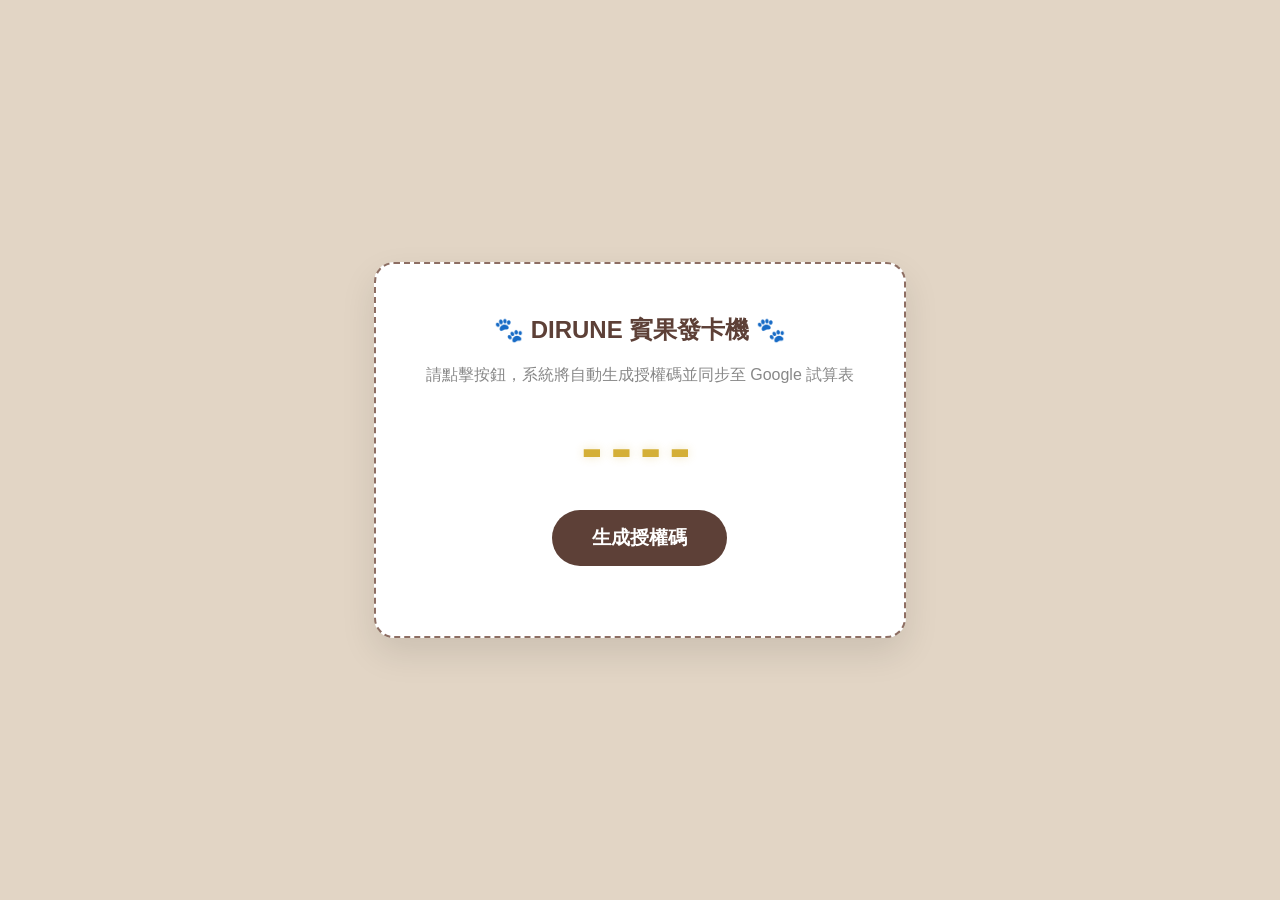
<file: 後台用/admin.html>
<!DOCTYPE html>
<html lang="zh-TW">
<head>
    <meta charset="UTF-8">
    <meta name="viewport" content="width=device-width, initial-scale=1.0">
    <title>DIRUNE | 店長發卡後台</title>
    <style>
        body { font-family: "Microsoft JhengHei", sans-serif; background: #e2d5c5; display: flex; justify-content: center; align-items: center; height: 100vh; margin: 0; }
        .admin-card { background: #fff; padding: 50px; border-radius: 20px; box-shadow: 0 15px 35px rgba(0,0,0,0.1); text-align: center; border: 2px dashed #8D6E63; }
        .auth-code { font-size: 4rem; color: #d4af37; letter-spacing: 8px; margin: 25px 0; font-weight: bold; text-shadow: 0 0 10px rgba(212, 175, 55, 0.3); }
        button { background: #5d4037; color: #fff; border: none; padding: 15px 40px; font-size: 1.2rem; border-radius: 50px; cursor: pointer; transition: 0.3s; font-weight: bold; }
        button:hover { background: #d4af37; color: #5d4037; }
        button:disabled { background: #ccc; cursor: not-allowed; }
        .status-msg { margin-top: 20px; color: #555; line-height: 1.6; }
    </style>
</head>
<body>
    <div class="admin-card">
        <h2 style="color: #5d4037; margin-top: 0;">🐾 DIRUNE 賓果發卡機 🐾</h2>
        <p style="color: #888;">請點擊按鈕，系統將自動生成授權碼並同步至 Google 試算表</p>
        
        <div id="code-display" class="auth-code">----</div>
        
        <button id="generate-btn">生成授權碼</button>
        <p id="status-msg" class="status-msg"></p>
    </div>

    <script>
        // 你的 Google Apps Script 網址
        const API_URL = "https://script.google.com/macros/s/AKfycbwcdurE_boWIgiZ4ZmI_xumwf7UL813_W-3PnOmsdj3aE96-t6ec0q9hTEoJOFDMwl6/exec";
        const btn = document.getElementById('generate-btn');
        const display = document.getElementById('code-display');
        const status = document.getElementById('status-msg');

        btn.addEventListener('click', async () => {
            btn.disabled = true;
            btn.innerText = "資料同步中...";
            status.innerHTML = "正在與 Google 雲端連線 ☁️...";
            display.innerText = "----";

            try {
                const response = await fetch(API_URL, {
                    method: 'POST',
                    body: JSON.stringify({ action: "generate" })
                });
                const data = await response.json();
                
                if (data.success) {
                    display.innerText = data.authCode;
                    status.innerHTML = `✅ 生成成功！客人專屬防偽碼為: <strong>${data.ticketId}</strong><br>資料已成功寫入 Google 試算表。`;
                } else {
                    status.innerText = "❌ 發生錯誤，請重試。";
                }
            } catch (err) {
                status.innerText = "❌ 連線失敗: " + err;
            }
            
            btn.disabled = false;
            btn.innerText = "生成下一組授權碼";
        });
    </script>
</body>
</html>
</file>
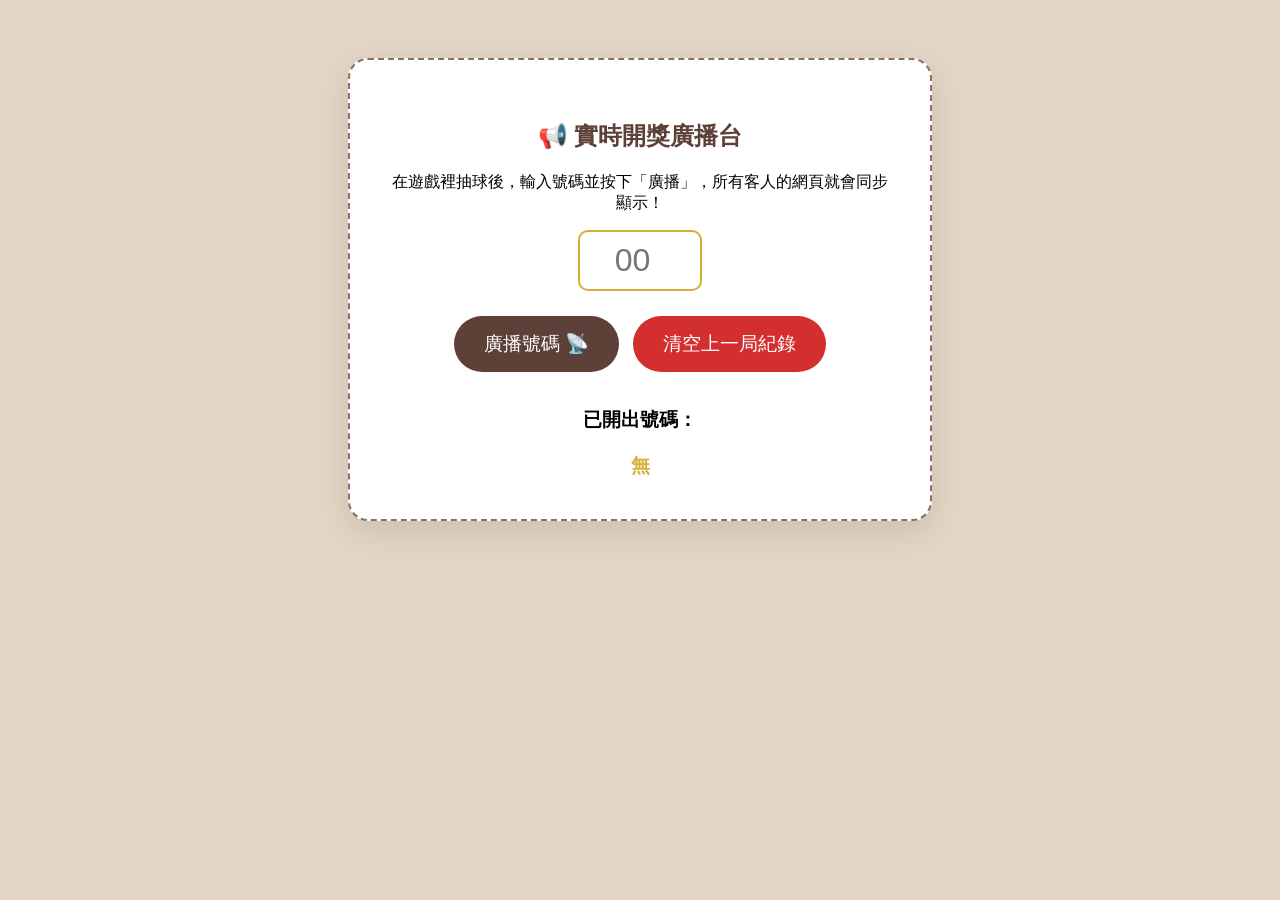
<file: 後台用/draw.html>
<!DOCTYPE html>
<html lang="zh-TW">
<head>
    <meta charset="UTF-8">
    <title>DIRUNE | 店長開獎廣播台</title>
    <style>
        body { font-family: "Microsoft JhengHei", sans-serif; background: #e2d5c5; text-align: center; padding: 50px; }
        .box { background: #fff; padding: 40px; border-radius: 20px; box-shadow: 0 10px 30px rgba(0,0,0,0.1); max-width: 500px; margin: auto; border: 2px dashed #8D6E63; }
        input { font-size: 2rem; padding: 10px; width: 100px; text-align: center; border: 2px solid #d4af37; border-radius: 10px; margin-bottom: 20px; }
        button { background: #5d4037; color: white; border: none; padding: 15px 30px; font-size: 1.2rem; border-radius: 50px; cursor: pointer; transition: 0.3s; margin: 5px; }
        button:hover { background: #d4af37; color: #5d4037; }
        .reset-btn { background: #d32f2f; }
        .reset-btn:hover { background: #b71c1c; color: white; }
        #drawn-list { margin-top: 20px; font-size: 1.2rem; color: #d4af37; font-weight: bold; word-break: break-all; }
    </style>
</head>
<body>
    <div class="box">
        <h2 style="color: #5d4037;">📢 實時開獎廣播台</h2>
        <p>在遊戲裡抽球後，輸入號碼並按下「廣播」，所有客人的網頁就會同步顯示！</p>
        <input type="number" id="num-input" placeholder="00" min="1" max="50">
        <br>
        <button id="send-btn">廣播號碼 📡</button>
        <button id="reset-btn" class="reset-btn">清空上一局紀錄</button>
        <div id="status" style="margin-top: 15px; color: #666;"></div>
        <h3 style="margin-top:30px;">已開出號碼：</h3>
        <div id="drawn-list">無</div>
    </div>

    <script>
        const API_URL = "https://script.google.com/macros/s/AKfycbwcdurE_boWIgiZ4ZmI_xumwf7UL813_W-3PnOmsdj3aE96-t6ec0q9hTEoJOFDMwl6/exec";
        const input = document.getElementById('num-input');
        const sendBtn = document.getElementById('send-btn');
        const resetBtn = document.getElementById('reset-btn');
        const listDiv = document.getElementById('drawn-list');
        const status = document.getElementById('status');

        async function fetchDraws() {
            const res = await fetch(API_URL, { method: 'POST', body: JSON.stringify({ action: 'get_draws' }) });
            const data = await res.json();
            if(data.drawn && data.drawn.length > 0) {
                listDiv.innerText = data.drawn.join(' , ');
            } else {
                listDiv.innerText = '目前無開出號碼';
            }
        }

        sendBtn.addEventListener('click', async () => {
            const num = input.value.trim();
            if(!num || num < 1 || num > 50) return alert('請輸入 1~50 的數字！');
            sendBtn.disabled = true;
            status.innerText = "傳送中...";
            await fetch(API_URL, { method: 'POST', body: JSON.stringify({ action: 'add_draw', number: num }) });
            status.innerText = "✅ 廣播成功！";
            input.value = '';
            input.focus();
            fetchDraws();
            sendBtn.disabled = false;
        });

        resetBtn.addEventListener('click', async () => {
            if(confirm("確定要清空開獎紀錄嗎？(新的一局開始前務必清空)")) {
                status.innerText = "清空中...";
                await fetch(API_URL, { method: 'POST', body: JSON.stringify({ action: 'reset_draws' }) });
                status.innerText = "✅ 已清空";
                fetchDraws();
            }
        });

        input.addEventListener('keypress', (e) => { if(e.key === 'Enter') sendBtn.click(); });
        fetchDraws(); // 網頁打開時先抓一次
    </script>
</body>
</html>
</file>
